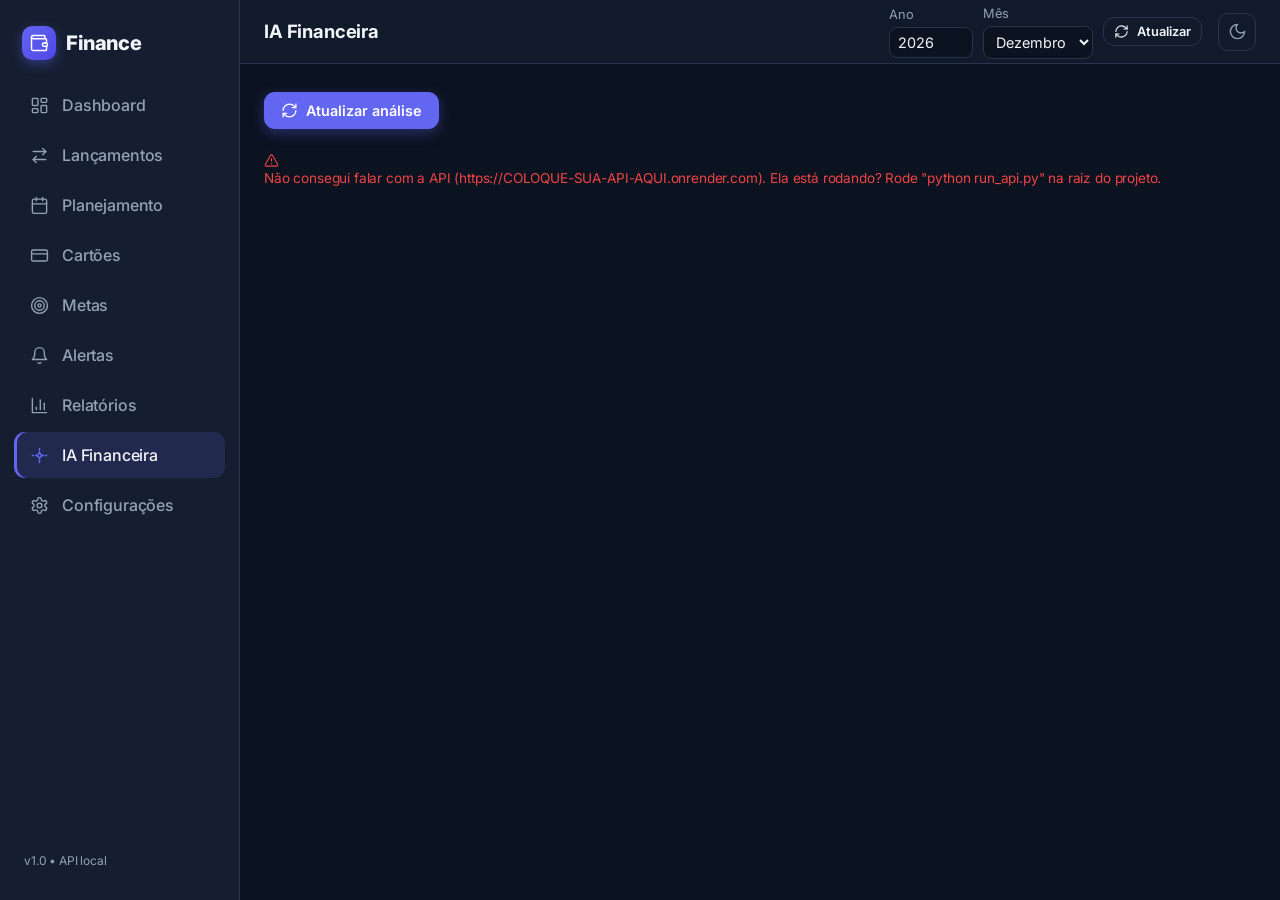
<file: frontend/pages/ia.html>
<!DOCTYPE html>
<html lang="pt-BR">
<head>
  <meta charset="UTF-8" />
  <meta name="viewport" content="width=device-width, initial-scale=1.0" />
  <title>IA Financeira — Finance App</title>
  <link rel="stylesheet" href="../css/style.css?v=4" />
  <link rel="stylesheet" href="../css/light-theme.css?v=4" />
  <link rel="stylesheet" href="../css/cards.css?v=4" />
  <link rel="stylesheet" href="../css/dashboard.css?v=4" />
  <link rel="stylesheet" href="../css/responsive.css?v=4" />
  <script src="../js/theme.js?v=4"></script>
</head>
<body data-page="ia">
  <aside id="sidebar"></aside>
  <div class="backdrop" id="backdrop"></div>

  <div class="main-area">
    <header id="topbar"></header>
    <div id="status" class="status" hidden></div>

    <main class="container">
      <div class="quick-actions">
        <button id="btn-refresh" class="btn btn-primary"><i data-icon="refresh"></i> Atualizar análise</button>
      </div>

      <div id="gestor-output">
        <div class="loading-box"><span class="spinner"></span> Calculando sua saúde financeira…</div>
      </div>
    </main>
  </div>

  <div id="toast"></div>

  <script src="../js/icons.js?v=4"></script>
  <script src="../js/utils.js?v=4"></script>
  <script src="../js/api.js?v=4"></script>
  <script src="../js/ui.js?v=4"></script>
  <script src="../js/app.js?v=4"></script>
</body>
</html>
</file>
<file: frontend/css/style.css>
/* =========================================================
   Finance App — ESTILOS GLOBAIS (style.css)
   ---------------------------------------------------------
   Aqui ficam: variáveis de cor (design tokens), reset básico,
   tipografia, layout-shell (sidebar + área principal), barra
   superior, botões, formulários, tabelas e o "toast" de avisos.

   Componentes mais específicos moram em outros arquivos:
   - cards.css      -> cards de KPI e card de saldo com faixa lateral
   - dashboard.css  -> grids e gráficos do dashboard/relatórios
   - responsive.css -> ajustes para tablet e celular
   ========================================================= */

/* Fonte da interface: Inter (Google Fonts). Um único ponto de carga vale
   para todas as páginas. Se não houver internet, cai no fallback de sistema
   definido em --font, sem quebrar o layout. */
@import url("https://fonts.googleapis.com/css2?family=Inter:wght@400;500;600;700;800&display=swap");

/* ---------- Design tokens (variáveis CSS) ----------
   Centralizar cores aqui deixa o tema fácil de ajustar:
   muda em um lugar só e o app inteiro acompanha. */
:root {
  /* Cor de destaque (marca + ações principais) — índigo/violeta. */
  --accent:        #6366F1; /* índigo — marca, botão principal, foco */
  --accent-strong: #4F46E5; /* hover do índigo                       */
  --on-accent:     #FFFFFF; /* texto sobre o índigo                  */

  /* Cores semânticas (dinheiro): verde = receita, vermelho = despesa. */
  --primary: #10B981;   /* verde  — receitas / positivo  */
  --danger:  #EF4444;   /* vermelho — despesas / alerta  */
  --info:    #3B82F6;   /* azul   — neutro / gráficos    */
  --warning: #F59E0B;   /* âmbar  — avisos                */

  --bg:        #0B1220; /* fundo da página (navy profundo) */
  --card:      #151E30; /* fundo dos cards                 */
  --card-2:    #1E293B; /* card levemente destacado        */
  --border:    #283449; /* bordas sutis                    */
  --text:      #F1F5F9; /* texto principal                 */
  --muted:     #93A1B5; /* texto secundário                */

  --radius: 16px;
  --radius-sm: 11px;
  --shadow: 0 12px 32px rgba(2, 6, 23, 0.45);
  --shadow-sm: 0 1px 3px rgba(2, 6, 23, 0.35);

  --sidebar-w: 240px;
  --topbar-h: 64px;

  --font: "Inter", "Segoe UI", system-ui, -apple-system, Roboto, Arial, sans-serif;
}

/* ---------- Reset básico ---------- */
* { box-sizing: border-box; margin: 0; padding: 0; }

html, body { height: 100%; }

body {
  font-family: var(--font);
  background: var(--bg);
  color: var(--text);
  line-height: 1.5;
  -webkit-font-smoothing: antialiased;
  -moz-osx-font-smoothing: grayscale;
  letter-spacing: -0.01em;
}

a { color: inherit; text-decoration: none; }
ul { list-style: none; }
h1, h2, h3 { line-height: 1.25; letter-spacing: -0.02em; }
h2 { font-size: 1.15rem; margin-bottom: .25rem; font-weight: 700; }
h3 { font-size: .95rem; color: var(--muted); font-weight: 600; }

/* =========================================================
   ÍCONES (SVG) — base de alinhamento e tamanho
   Os ícones herdam a cor do contexto (stroke=currentColor).
   ========================================================= */
.ic { display: inline-flex; align-items: center; justify-content: center; line-height: 0; flex-shrink: 0; }
.ic-svg { display: block; }
/* Botões e links alinham texto + ícone na mesma linha de base óptica. */
.btn .ic-svg, .btn .ic { vertical-align: middle; }

/* =========================================================
   LAYOUT SHELL — sidebar fixa + área principal
   ========================================================= */
.app-shell { min-height: 100%; }

/* ---- Sidebar (navegação) ---- */
.sidebar {
  position: fixed;
  inset: 0 auto 0 0;
  width: var(--sidebar-w);
  background: var(--card);
  border-right: 1px solid var(--border);
  display: flex;
  flex-direction: column;
  padding: 20px 14px;
  z-index: 30;
  transition: transform .25s ease;
}

.sidebar .brand {
  font-size: 1.25rem;
  font-weight: 800;
  letter-spacing: -0.02em;
  padding: 6px 8px 20px;
  display: flex;
  align-items: center;
  gap: 10px;
  flex-shrink: 0;   /* a marca nunca encolhe */
}
/* Logomark da marca: quadrado arredondado índigo com o ícone branco. */
.sidebar .brand .brand-logo {
  display: inline-flex;
  align-items: center;
  justify-content: center;
  width: 34px;
  height: 34px;
  border-radius: 10px;
  background: linear-gradient(135deg, var(--accent), var(--accent-strong));
  color: var(--on-accent);
  box-shadow: 0 4px 12px color-mix(in srgb, var(--accent) 40%, transparent);
}
.sidebar .brand .brand-logo .ic-svg { width: 20px; height: 20px; }

/* A navegação rola sozinha quando há muitos itens (a marca e o rodapé
   ficam fixos). min-height:0 é o que permite o overflow funcionar dentro
   de um flex container. */
.sidebar nav {
  display: flex;
  flex-direction: column;
  gap: 4px;
  flex: 1 1 auto;
  min-height: 0;
  overflow-y: auto;
  margin: 0 -6px;     /* aproveita a largura para a barra de rolagem */
  padding: 2px 6px;
}
/* Barra de rolagem fina e discreta (Firefox + WebKit). */
.sidebar nav { scrollbar-width: thin; scrollbar-color: var(--border) transparent; }
.sidebar nav::-webkit-scrollbar { width: 6px; }
.sidebar nav::-webkit-scrollbar-thumb { background: var(--border); border-radius: 999px; }
.sidebar nav::-webkit-scrollbar-track { background: transparent; }

.nav-link {
  display: flex;
  align-items: center;
  gap: 12px;
  padding: 11px 14px;
  border-radius: var(--radius-sm);
  color: var(--muted);
  font-weight: 500;
  transition: background .15s ease, color .15s ease;
}
.nav-link:hover { background: var(--card-2); color: var(--text); }
.nav-link.active {
  background: color-mix(in srgb, var(--accent) 16%, transparent);
  color: var(--text);
  /* Barrinha índigo no item ativo (inset: nunca transborda a nav rolável). */
  box-shadow: inset 3px 0 0 var(--accent);
}
.nav-link .ico { display: inline-flex; align-items: center; justify-content: center; width: 22px; color: var(--muted); }
.nav-link.active .ico { color: var(--accent); }
.nav-link:hover .ico { color: var(--text); }
.nav-link .ico .ic-svg { width: 19px; height: 19px; }

/* Contador de alertas não lidos na sidebar */
.nav-badge {
  margin-left: auto;
  background: var(--danger);
  color: #fff;
  font-size: .7rem;
  font-weight: 700;
  min-width: 20px;
  height: 20px;
  padding: 0 6px;
  border-radius: 999px;
  display: inline-flex;
  align-items: center;
  justify-content: center;
}

/* Item de alerta (lista) */
.alert-item { display: flex; align-items: center; gap: 12px; }
.alert-item .alert-ico { display: inline-flex; align-items: center; flex-shrink: 0; }
.alert-item .alert-ico .ic-svg { width: 20px; height: 20px; }
.alert-item .alert-body { flex: 1; }
.alert-item h3 { color: var(--text); font-size: .98rem; margin-bottom: 2px; }
.alert-item p { font-size: .88rem; color: var(--muted); }

.sidebar .foot {
  margin-top: auto;
  font-size: .75rem;
  color: var(--muted);
  padding: 10px;
  flex-shrink: 0;   /* o rodapé fica fixo embaixo */
}

/* ---- Área principal ---- */
.main-area {
  margin-left: var(--sidebar-w);
  min-height: 100vh;
  display: flex;
  flex-direction: column;
}

/* ---- Barra superior ---- */
.topbar {
  height: var(--topbar-h);
  display: flex;
  align-items: center;
  gap: 16px;
  padding: 0 24px;
  background: color-mix(in srgb, var(--card) 70%, transparent);
  backdrop-filter: blur(8px);
  border-bottom: 1px solid var(--border);
  position: sticky;
  top: 0;
  z-index: 20;
}
.topbar .page-title { font-size: 1.15rem; font-weight: 700; }
.topbar .spacer { flex: 1; }

/* Botão hamburguer (só aparece no mobile via responsive.css) */
.hamburger {
  display: none;
  background: none;
  border: 1px solid var(--border);
  color: var(--text);
  border-radius: 10px;
  padding: 7px 9px;
  cursor: pointer;
  align-items: center;
  justify-content: center;
}
.hamburger .ic-svg { width: 20px; height: 20px; }

/* Backdrop escuro quando a sidebar abre no mobile */
.backdrop {
  display: none;
  position: fixed;
  inset: 0;
  background: rgba(0, 0, 0, .5);
  z-index: 25;
}

/* ---- Conteúdo ---- */
.container {
  padding: 28px 24px;
  max-width: 1200px;
  width: 100%;
  margin: 0 auto;
  display: flex;
  flex-direction: column;
  gap: 24px;
}
/* Respiro consistente entre grades irmãs (cards/kpis) e a seção seguinte. */
.container > .grid-2,
.container > .kpis,
.container > .quick-actions { margin: 0; }

/* Período (ano/mês) que aparece na topbar de algumas páginas */
.period { display: flex; align-items: center; gap: 10px; flex-wrap: wrap; }
.period label { font-size: .8rem; color: var(--muted); display: flex; flex-direction: column; gap: 2px; }
.period input, .period select {
  background: var(--bg);
  color: var(--text);
  border: 1px solid var(--border);
  border-radius: 8px;
  padding: 6px 8px;
  font-size: .9rem;
}
.period input[type="number"] { width: 84px; }

/* =========================================================
   BOTÕES
   ========================================================= */
.btn {
  display: inline-flex;
  align-items: center;
  justify-content: center;
  gap: 8px;
  border: 1px solid transparent;
  border-radius: var(--radius-sm);
  padding: 9px 16px;
  font-size: .9rem;
  font-weight: 600;
  font-family: inherit;
  cursor: pointer;
  transition: transform .08s ease, filter .15s ease, background .15s ease;
  white-space: nowrap;
}
.btn:active { transform: translateY(1px); }
.btn .ic-svg { width: 17px; height: 17px; }
.btn-sm .ic-svg { width: 15px; height: 15px; }
.btn-primary {
  background: var(--accent);
  color: var(--on-accent);
  box-shadow: 0 4px 14px color-mix(in srgb, var(--accent) 35%, transparent);
}
.btn-primary:hover { background: var(--accent-strong); filter: none; }
.btn-danger { background: var(--danger); color: #fff; }
.btn-danger:hover { filter: brightness(1.08); }
.btn-info { background: var(--info); color: #fff; }
.btn-info:hover { filter: brightness(1.08); }
.btn-ghost {
  background: transparent;
  border-color: var(--border);
  color: var(--text);
}
.btn-ghost:hover { background: var(--card-2); }
.btn-sm { padding: 6px 10px; font-size: .8rem; }
.btn:disabled { opacity: .5; cursor: not-allowed; }

/* Botão-ícone (excluir/editar nas tabelas) */
.icon-btn {
  display: inline-flex;
  align-items: center;
  justify-content: center;
  background: none;
  border: none;
  color: var(--muted);
  cursor: pointer;
  padding: 6px;
  border-radius: 8px;
  transition: background .15s, color .15s;
}
.icon-btn .ic-svg { width: 17px; height: 17px; }
.icon-btn:hover { background: var(--card-2); color: var(--text); }
.icon-btn.danger:hover { color: var(--danger); background: color-mix(in srgb, var(--danger) 12%, transparent); }

/* =========================================================
   FORMULÁRIOS
   ========================================================= */
.form { display: flex; flex-direction: column; gap: 14px; }
.field { display: flex; flex-direction: column; gap: 6px; font-size: .85rem; color: var(--muted); }
.field .label { font-size: .85rem; }
.row { display: grid; grid-template-columns: 1fr 1fr; gap: 14px; }

/* Caixa compacta do "aplicar a todas as parcelas" (edição de parcela).
   Puxa para perto do botão Salvar (margin-top negativo cancela parte do gap
   do .form) e usa um leve destaque para não parecer um item solto. */
.apply-group-box {
  display: flex; align-items: center; gap: 8px;
  margin-top: -6px;
  padding: 9px 12px;
  border: 1px solid color-mix(in srgb, var(--primary) 30%, var(--border));
  background: color-mix(in srgb, var(--primary) 8%, transparent);
  border-radius: 8px;
  font-size: .88rem; color: var(--text); cursor: pointer;
}
.apply-group-box input { width: 16px; height: 16px; cursor: pointer; accent-color: var(--primary); }

input, select, textarea {
  font-family: inherit;
  font-size: .95rem;
  color: var(--text);
  background: var(--bg);
  border: 1px solid var(--border);
  border-radius: var(--radius-sm);
  padding: 10px 12px;
  width: 100%;
  transition: border-color .15s, box-shadow .15s;
}
input:focus, select:focus, textarea:focus {
  outline: none;
  border-color: var(--accent);
  box-shadow: 0 0 0 3px color-mix(in srgb, var(--accent) 25%, transparent);
}
input::placeholder { color: var(--muted); }

/* Radios (tipo: despesa/receita) */
.radios { display: flex; gap: 10px; }
.radios label {
  flex: 1;
  display: flex;
  align-items: center;
  justify-content: center;
  gap: 8px;
  background: var(--bg);
  border: 1px solid var(--border);
  border-radius: var(--radius-sm);
  padding: 10px;
  cursor: pointer;
  color: var(--text);
  font-size: .9rem;
}
.radios input { width: auto; }
.radios label:has(input:checked) {
  border-color: var(--accent);
  background: color-mix(in srgb, var(--accent) 12%, transparent);
}

/* Mensagem inline do formulário */
.form-msg { font-size: .85rem; min-height: 1.2em; }
.form-msg .ic-svg { vertical-align: -2px; }
.form-msg.ok  { color: var(--primary); }
.form-msg.err { color: var(--danger); }

/* =========================================================
   TABELAS
   ========================================================= */
.table-wrap { width: 100%; overflow-x: auto; }
table {
  width: 100%;
  border-collapse: collapse;
  font-size: .9rem;
}
thead th {
  text-align: left;
  color: var(--muted);
  font-weight: 600;
  font-size: .78rem;
  text-transform: uppercase;
  letter-spacing: .03em;
  padding: 10px 12px;
  border-bottom: 1px solid var(--border);
  white-space: nowrap;
}
thead th.sortable { cursor: pointer; user-select: none; }
thead th.sortable:hover { color: var(--text); }
thead th .ic-svg { vertical-align: -2px; color: var(--accent); }
tbody td { padding: 11px 12px; border-bottom: 1px solid var(--border); }
tbody tr:hover { background: var(--card-2); }
.num { text-align: right; font-variant-numeric: tabular-nums; }

/* "Pílulas" de tipo (receita/despesa) */
.tag {
  display: inline-block;
  font-size: .72rem;
  font-weight: 700;
  padding: 3px 9px;
  border-radius: 999px;
  text-transform: capitalize;
}
.tag.receita { background: color-mix(in srgb, var(--primary) 22%, transparent); color: var(--primary); }
.tag.despesa { background: color-mix(in srgb, var(--danger) 22%, transparent);  color: var(--danger); }

.amount.receita { color: var(--primary); font-weight: 600; }
.amount.despesa { color: var(--danger); font-weight: 600; }

.empty { color: var(--muted); padding: 24px; text-align: center; }
.muted { color: var(--muted); }

/* =========================================================
   FAIXA DE STATUS + TOAST
   ========================================================= */
.status {
  margin: 12px 24px 0;
  padding: 12px 16px;
  border-radius: var(--radius-sm);
  font-size: .9rem;
}
.status.err  { background: color-mix(in srgb, var(--danger) 18%, transparent);  border: 1px solid var(--danger); }
.status.ok   { background: color-mix(in srgb, var(--primary) 18%, transparent); border: 1px solid var(--primary); }
.status.info { background: color-mix(in srgb, var(--info) 18%, transparent);    border: 1px solid var(--info); }

/* Toast: avisos flutuantes no canto inferior direito */
#toast {
  position: fixed;
  right: 20px;
  bottom: 20px;
  display: flex;
  flex-direction: column;
  gap: 10px;
  z-index: 50;
}
.toast {
  min-width: 240px;
  max-width: 360px;
  padding: 12px 16px;
  border-radius: var(--radius-sm);
  background: var(--card);
  border: 1px solid var(--border);
  box-shadow: var(--shadow);
  font-size: .9rem;
  animation: toast-in .2s ease;
}
.toast.ok   { border-left: 4px solid var(--primary); }
.toast.err  { border-left: 4px solid var(--danger); }
.toast.info { border-left: 4px solid var(--info); }
@keyframes toast-in { from { opacity: 0; transform: translateY(8px); } to { opacity: 1; } }

/* =========================================================
   SPINNER (estado de carregamento)
   ========================================================= */
.spinner {
  width: 22px; height: 22px;
  border: 3px solid var(--border);
  border-top-color: var(--accent);
  border-radius: 50%;
  animation: spin .8s linear infinite;
  display: inline-block;
}
.loading-box { display: flex; align-items: center; justify-content: center; gap: 10px; padding: 30px; color: var(--muted); }
@keyframes spin { to { transform: rotate(360deg); } }

/* =========================================================
   ABAS (tabs) — para páginas que agrupam vários assuntos
   ========================================================= */
.tabs {
  display: flex;
  gap: 6px;
  border-bottom: 1px solid var(--border);
  margin-bottom: 24px;
  flex-wrap: wrap;
}
.tab-btn {
  background: none;
  border: none;
  border-bottom: 2px solid transparent;
  color: var(--muted);
  font-weight: 600;
  font-size: .95rem;
  padding: 10px 16px;
  cursor: pointer;
  border-radius: 8px 8px 0 0;
  transition: color .15s, background .15s, border-color .15s;
}
.tab-btn:hover { color: var(--text); background: var(--card-2); }
.tab-btn .ic-svg { width: 16px; height: 16px; vertical-align: middle; margin-right: 2px; }
.tab-btn.active {
  color: var(--text);
  border-bottom-color: var(--accent);
}
.tab-btn.active .ic-svg { color: var(--accent); }
.tab-panel { display: none; }
.tab-panel.active { display: block; animation: tab-fade .25s ease; }
@keyframes tab-fade { from { opacity: 0; transform: translateY(4px); } to { opacity: 1; transform: none; } }
/* Cada painel mantém o mesmo respiro entre cards do .container. */
.tab-panel.active { display: flex; flex-direction: column; gap: 24px; }

/* Utilitário */
[hidden] { display: none !important; }
.flex { display: flex; }
.gap { gap: 12px; }
.between { justify-content: space-between; align-items: center; }
.wrap { flex-wrap: wrap; }

/* ---- Prévia de parcelas (formulário de gasto no cartão) ---- */
.installment-preview {
  border: 1px solid var(--border);
  border-radius: var(--radius-sm);
  background: var(--card-2);
  padding: 8px 12px;
  margin-bottom: 10px;
}
.installment-preview .installment-head {
  font-size: .78rem;
  padding-bottom: 6px;
  border-bottom: 1px dashed var(--border);
  margin-bottom: 4px;
}
.installment-row {
  display: grid;
  grid-template-columns: 1fr auto auto;
  gap: 12px;
  align-items: center;
  padding: 4px 0;
  font-size: .9rem;
}
.installment-row .num { font-variant-numeric: tabular-nums; font-weight: 600; }
</file>
<file: frontend/css/light-theme.css>
/* =========================================================
   Finance App — TEMA CLARO (light-theme.css)
   ---------------------------------------------------------
   Só ENTRA em ação quando o <html> tem data-theme="light".
   Reaproveitamos exatamente as mesmas variáveis do style.css
   (--bg, --card, --text, ...): mudando os valores aqui, todos
   os componentes acompanham automaticamente, sem tocar em
   nenhuma regra de layout.

   IMPORTANTE: carregue este arquivo DEPOIS do style.css. O seletor
   html[data-theme="light"] tem especificidade maior que :root, então
   vence os valores escuros padrão.

   As cores de marca (--primary verde, --danger vermelho, --info azul,
   --warning âmbar) continuam iguais nos dois temas — muda só a
   "base" (fundos, textos, bordas, sombras).
   ========================================================= */

html[data-theme="light"] {
  --bg:     #F1F5F9; /* fundo da página (cinza-azulado bem claro) */
  --card:   #FFFFFF; /* cards brancos                             */
  --card-2: #EEF2F7; /* card levemente destacado                  */
  --border: #DDE3EC; /* bordas suaves                             */
  --text:   #0F172A; /* texto principal (quase preto)             */
  --muted:  #64748B; /* texto secundário                          */

  /* Sombras mais leves no claro (no escuro elas eram bem marcadas). */
  --shadow:    0 8px 24px rgba(15, 23, 42, 0.10);
  --shadow-sm: 0 2px 8px rgba(15, 23, 42, 0.08);
}

/* O botão principal é índigo nos dois temas; o texto branco já contrasta
   bem, então não há override de cor no claro. */

/* A topbar usa color-mix do --card; no claro isso já resolve bem,
   mas reforçamos a borda inferior para não "sumir". */
html[data-theme="light"] .topbar { border-bottom-color: var(--border); }

/* =========================================================
   BOTÃO DE ALTERNÂNCIA DE TEMA (sol/lua)
   Vale para os dois temas — fica aqui por ser do mesmo assunto.
   ========================================================= */
.theme-toggle {
  background: transparent;
  border: 1px solid var(--border);
  color: var(--muted);
  line-height: 0;
  width: 38px;
  height: 38px;
  border-radius: 10px;
  cursor: pointer;
  display: inline-flex;
  align-items: center;
  justify-content: center;
  transition: background .15s ease, transform .08s ease, border-color .15s ease, color .15s ease;
}
.theme-toggle .ic-svg { width: 19px; height: 19px; }
.theme-toggle:hover { color: var(--text); }
.theme-toggle:hover { background: var(--card-2); }
.theme-toggle:active { transform: translateY(1px); }
</file>
<file: frontend/css/cards.css>
/* =========================================================
   Finance App — CARDS (cards.css)
   ---------------------------------------------------------
   Card genérico + cards de KPI (Receitas, Despesas, Saldo...).
   Destaque: o card de Saldo tem uma FAIXA LATERAL cuja cor muda
   conforme o saldo (azul positivo / vermelho negativo / cinza zero).
   A cor é aplicada via classe (.is-pos / .is-neg / .is-zero) que o
   JS define com base no valor — ver utils.corSaldo().
   ========================================================= */

/* ---- Card genérico ---- */
.card {
  background: var(--card);
  border: 1px solid var(--border);
  border-radius: var(--radius);
  padding: 20px;
  box-shadow: var(--shadow-sm);
}
.card > h2 { margin-bottom: 14px; }
.card-head { display: flex; align-items: center; justify-content: space-between; margin-bottom: 14px; gap: 12px; flex-wrap: wrap; }
.card-head h2 { margin: 0; }

/* ---- Grade de KPIs ---- */
.kpis {
  display: grid;
  grid-template-columns: repeat(4, 1fr);
  gap: 16px;
}

.kpi {
  position: relative;
  overflow: hidden;
  display: flex;
  flex-direction: column;
  gap: 6px;
  padding: 18px 20px;
}
.kpi .kpi-top { display: flex; align-items: center; justify-content: space-between; }
.kpi-label { color: var(--muted); font-size: .82rem; font-weight: 600; text-transform: uppercase; letter-spacing: .03em; }
/* Ícone do KPI em "chip" arredondado com leve tinta da cor do indicador. */
.kpi-icon {
  display: inline-flex;
  align-items: center;
  justify-content: center;
  width: 34px;
  height: 34px;
  border-radius: 10px;
  background: color-mix(in srgb, var(--muted) 16%, transparent);
  color: var(--muted);
}
.kpi-icon .ic-svg { width: 18px; height: 18px; }
.kpi-icon.income  { background: color-mix(in srgb, var(--primary) 16%, transparent); color: var(--primary); }
.kpi-icon.expense { background: color-mix(in srgb, var(--danger) 16%, transparent);  color: var(--danger); }
.kpi-icon.accent  { background: color-mix(in srgb, var(--accent) 16%, transparent);  color: var(--accent); }
.kpi-value { font-size: 1.55rem; font-weight: 800; font-variant-numeric: tabular-nums; }
.kpi-value.income  { color: var(--primary); }
.kpi-value.expense { color: var(--danger); }
.kpi-sub { font-size: .75rem; color: var(--muted); }

/* ---- FAIXA LATERAL (card de saldo) ----
   A faixa é um ::before colado na esquerda do card.
   A cor sai de uma variável que o JS ajusta por classe. */
.kpi-stripe::before {
  content: "";
  position: absolute;
  left: 0; top: 0; bottom: 0;
  width: 6px;
  background: var(--stripe, var(--muted));
}
.kpi-stripe.is-pos  { --stripe: var(--accent); }   /* saldo positivo: índigo  */
.kpi-stripe.is-neg  { --stripe: var(--danger); }   /* saldo negativo: vermelho */
.kpi-stripe.is-zero { --stripe: var(--muted); }    /* saldo zero: cinza        */

.kpi-stripe.is-pos  .kpi-value { color: var(--accent); }
.kpi-stripe.is-neg  .kpi-value { color: var(--danger); }

/* ---- Card de conselho rápido (dashboard) ---- */
.advice-card { border-left: 4px solid var(--warning); }
.advice-card p { color: var(--text); font-size: .95rem; }

/* ---- Cards de insight (página Conselhos IA) ---- */
.insight-card { display: flex; flex-direction: column; gap: 6px; }
.insight-head { display: flex; align-items: center; justify-content: space-between; gap: 10px; }
.insight-head h3 { margin: 0; color: var(--text); font-size: 1rem; display: flex; align-items: center; gap: 7px; }
.insight-head h3 .ic-svg { width: 17px; height: 17px; flex-shrink: 0; }
.insight-card p { color: var(--text); font-size: .92rem; }
.badge {
  font-size: .68rem;
  font-weight: 700;
  padding: 3px 8px;
  border-radius: 999px;
  background: var(--bg);
  border: 1px solid var(--border);
  color: var(--muted);
  white-space: nowrap;
}
/* Selo da IA com destaque (gradiente sutil na cor de marca). */
.badge-llm {
  background: color-mix(in srgb, var(--info) 18%, transparent);
  border-color: var(--info);
  color: var(--info);
}

/* Linha "select de categoria + selo da IA" no formulário de lançamentos. */
.cat-label-row { display: flex; align-items: center; gap: 8px; }
.cat-label-row select { flex: 1; }

/* ---- Cards de saldos/contas (dashboard) ---- */
.accounts-grid {
  display: grid;
  grid-template-columns: repeat(auto-fill, minmax(200px, 1fr));
  gap: 16px;
}
.account-card {
  position: relative;
  overflow: hidden;
  display: flex;
  flex-direction: column;
  gap: 8px;
  padding: 16px 18px;
}
/* Faixa superior colorida com a cor da conta (--acc-color via JS). */
.account-card::before {
  content: "";
  position: absolute;
  left: 0; right: 0; top: 0;
  height: 4px;
  background: var(--acc-color, var(--info));
}
.account-top { display: flex; align-items: center; gap: 8px; }
.account-icon { display: inline-flex; align-items: center; color: var(--muted); }
.account-icon .ic-svg { width: 18px; height: 18px; }
.account-name { font-weight: 700; font-size: .95rem; }
.account-balance { font-size: 1.4rem; font-weight: 800; font-variant-numeric: tabular-nums; color: var(--text); }
.account-balance.neg { color: var(--danger); }
.account-flow { display: flex; gap: 12px; font-size: .75rem; font-variant-numeric: tabular-nums; }
.account-flow .up, .account-flow .down { display: inline-flex; align-items: center; gap: 3px; }
.account-flow .up { color: var(--primary); }
.account-flow .down { color: var(--danger); }
.account-flow .ic-svg { width: 13px; height: 13px; }
/* Ícones inline nos títulos de cards (cartão/meta) e linhas de gerenciador. */
.cc-name .ic-svg,
.c-name .ic-svg,
.g-name .ic-svg { width: 16px; height: 16px; vertical-align: -2px; margin-right: 5px; color: var(--muted); }
.badge .ic-svg { width: 12px; height: 12px; vertical-align: -1px; margin-right: 3px; }

/* ---- Cards de cartões de crédito ---- */
.cards-grid {
  display: grid;
  grid-template-columns: repeat(auto-fill, minmax(240px, 1fr));
  gap: 16px;
}
.credit-card {
  position: relative;
  overflow: hidden;
  display: flex;
  flex-direction: column;
  gap: 8px;
  padding: 16px 18px;
}
.credit-card::before {
  content: "";
  position: absolute;
  left: 0; right: 0; top: 0;
  height: 4px;
  background: var(--acc-color, #8B5CF6);
}
.cc-top { display: flex; align-items: center; justify-content: space-between; gap: 8px; }
.cc-name { font-weight: 700; font-size: .98rem; }
.cc-invoice { display: flex; align-items: baseline; justify-content: space-between; gap: 8px; }
.cc-label { color: var(--muted); font-size: .78rem; }
.cc-value { font-size: 1.3rem; font-weight: 800; font-variant-numeric: tabular-nums; }
/* Barra de uso do limite */
.cc-bar { height: 8px; background: var(--bg); border-radius: 999px; overflow: hidden; border: 1px solid var(--border); }
.cc-bar-fill { display: block; height: 100%; border-radius: 999px; transition: width .3s ease; }
.cc-bar-fill.ok { background: var(--primary); }
.cc-bar-fill.warning { background: var(--warning); }
.cc-bar-fill.danger { background: var(--danger); }
.cc-foot { display: flex; align-items: center; justify-content: space-between; gap: 8px; font-size: .78rem; }
.cc-due-soon { color: var(--warning); font-weight: 700; }
.badge-danger { background: color-mix(in srgb, var(--danger) 18%, transparent); border-color: var(--danger); color: var(--danger); }
.badge-ok { background: color-mix(in srgb, var(--primary) 18%, transparent); border-color: var(--primary); color: var(--primary); }

/* ---- Cards de metas (barra de progresso) ---- */
.goals-grid {
  display: grid;
  grid-template-columns: repeat(auto-fill, minmax(240px, 1fr));
  gap: 16px;
}
.goal-card { position: relative; overflow: hidden; display: flex; flex-direction: column; gap: 8px; padding: 16px 18px; }
.goal-card::before { content: ""; position: absolute; left: 0; right: 0; top: 0; height: 4px; background: var(--acc-color, var(--primary)); }
.goal-sub { font-size: .78rem; }
.cc-bar-fill.info { background: var(--info); }

/* ---- Gerenciador de metas (página Metas) ---- */
.goal-manage-list { display: flex; flex-direction: column; gap: 8px; }
.goal-row {
  display: flex; align-items: center; gap: 12px;
  padding: 10px 12px; background: var(--bg);
  border: 1px solid var(--border);
  border-left: 4px solid var(--acc-color, var(--primary));
  border-radius: var(--radius-sm);
}
.goal-row .g-name { font-weight: 600; }
.goal-row .g-meta { color: var(--muted); font-size: .78rem; }
.goal-row .g-actions { margin-left: auto; display: flex; gap: 4px; }

/* ---- Gerenciador de cartões (página Cartões) ---- */
.card-manage-list { display: flex; flex-direction: column; gap: 8px; }
.card-row {
  display: flex; align-items: center; gap: 12px;
  padding: 10px 12px;
  background: var(--bg);
  border: 1px solid var(--border);
  border-left: 4px solid var(--acc-color, #8B5CF6);
  border-radius: var(--radius-sm);
}
.card-row .c-name { font-weight: 600; }
.card-row .c-meta { color: var(--muted); font-size: .78rem; }
.card-row .c-actions { margin-left: auto; display: flex; gap: 4px; }

/* ---- Gerenciador de contas (configurações) ---- */
.account-manage-list { display: flex; flex-direction: column; gap: 8px; }
.account-row {
  display: flex;
  align-items: center;
  gap: 12px;
  padding: 10px 12px;
  background: var(--bg);
  border: 1px solid var(--border);
  border-left: 4px solid var(--acc-color, var(--info));
  border-radius: var(--radius-sm);
}
.account-row .a-icon { display: inline-flex; align-items: center; color: var(--muted); }
.account-row .a-icon .ic-svg { width: 18px; height: 18px; }
.account-row .a-name { font-weight: 600; }
.account-row .a-kind { color: var(--muted); font-size: .78rem; }
.account-row .a-balance { margin-left: auto; font-variant-numeric: tabular-nums; font-weight: 700; }
.account-row .a-balance.neg { color: var(--danger); }
.account-row .a-actions { display: flex; gap: 4px; }

/* ---- Listas simples (configurações) ---- */
.chip-list { display: flex; flex-wrap: wrap; gap: 8px; }
.chip {
  background: var(--bg);
  border: 1px solid var(--border);
  border-radius: 999px;
  padding: 6px 14px;
  font-size: .85rem;
}

/* =========================================================
   FATURAS (detalhe da atual + próximas) — página de cartões
   ========================================================= */
.statement {
  border: 1px solid var(--border);
  border-radius: 10px;
  margin-bottom: 10px;
  background: var(--card-2, rgba(255,255,255,.02));
  overflow: hidden;
}
.statement > summary {
  display: flex; align-items: center; justify-content: space-between;
  gap: 12px; padding: 12px 14px; cursor: pointer; list-style: none;
}
.statement > summary::-webkit-details-marker { display: none; }
.statement > summary:hover { background: rgba(255,255,255,.03); }
.statement .stmt-title { display: flex; align-items: center; gap: 8px; }
.statement .stmt-total { font-weight: 700; white-space: nowrap; }
.statement .stmt-total.expense { color: var(--expense, #EF4444); }
.statement .stmt-bar {
  height: 4px; background: var(--border); margin: 0 14px 10px;
  border-radius: 999px; overflow: hidden;
}
.statement .stmt-bar > span {
  display: block; height: 100%; background: var(--primary);
}
.statement .stmt-table { width: 100%; font-size: .86rem; }
.statement .stmt-table th { color: var(--muted); font-weight: 600; text-align: left; padding: 6px 10px; }
.statement .stmt-table td { padding: 6px 10px; border-top: 1px solid var(--border); }
.statement .stmt-table .num { text-align: right; }
</file>
<file: frontend/css/dashboard.css>
/* =========================================================
   Finance App — DASHBOARD & RELATÓRIOS (dashboard.css)
   ---------------------------------------------------------
   Grids de duas colunas, áreas de gráfico (Chart.js desenha
   dentro de um <canvas> com altura fixa) e a caixa de conselho.
   ========================================================= */

/* Grid de duas colunas (form + gráficos, ou gráfico + tabela) */
.grid-2 {
  display: grid;
  grid-template-columns: 1fr 1fr;
  gap: 20px;
  align-items: start;
}
.grid-3 {
  display: grid;
  grid-template-columns: repeat(3, 1fr);
  gap: 16px;
}

/* Área onde o Chart.js desenha. Altura fixa evita que o canvas
   "cresça infinito" (comportamento padrão sem responsive container). */
.chart-box {
  position: relative;
  height: 280px;
}
.chart-box.tall { height: 340px; }
.chart-box canvas { max-height: 100%; }

/* Quando não há dados, mostramos um aviso no lugar do gráfico */
.chart-empty {
  height: 100%;
  display: flex;
  align-items: center;
  justify-content: center;
  color: var(--muted);
  font-size: .9rem;
}

/* Barra de ações rápidas no topo do dashboard */
.quick-actions { display: flex; gap: 12px; flex-wrap: wrap; }

/* Comparação mês a mês (relatórios) */
.compare-grid { display: grid; grid-template-columns: repeat(3, 1fr); gap: 16px; }
.compare-item { text-align: center; padding: 14px; background: var(--bg); border-radius: var(--radius-sm); }
.compare-item .label { font-size: .78rem; color: var(--muted); text-transform: uppercase; }
.compare-item .value { font-size: 1.3rem; font-weight: 700; font-variant-numeric: tabular-nums; }
.delta { font-size: .82rem; font-weight: 600; }
.delta .ic-svg { vertical-align: -1px; }
.delta.up   { color: var(--danger); }   /* gastou mais = ruim  */
.delta.down { color: var(--primary); }   /* gastou menos = bom  */

/* Paginação da tabela de lançamentos */
.pagination { display: flex; align-items: center; justify-content: center; gap: 12px; padding-top: 8px; }
.pagination .page-info { color: var(--muted); font-size: .85rem; }

/* Barra de filtros */
.filters {
  display: flex;
  flex-wrap: wrap;
  gap: 12px;
  align-items: flex-end;
  margin-bottom: 16px;
}
.filters label { font-size: .78rem; color: var(--muted); display: flex; flex-direction: column; gap: 4px; }
.filters input, .filters select { min-width: 150px; }
.filters .grow { flex: 1; min-width: 200px; }

/* Select pequeno inline no cabeçalho de um card (ex: período do comparativo) */
.inline-select { display: flex; align-items: center; gap: 8px; font-size: .82rem; color: var(--muted); }
.inline-select select { width: auto; padding: 6px 8px; }

/* =========================================================
   Autopreenchimento de descricao (gastos recorrentes)
   ========================================================= */
.rec-suggest-field { position: relative; }
.rec-suggest {
  position: absolute;
  top: 100%;
  left: 0;
  right: 0;
  z-index: 30;
  margin-top: 4px;
  background: var(--card);
  border: 1px solid var(--border);
  border-radius: 10px;
  box-shadow: 0 8px 24px rgba(0,0,0,.25);
  overflow: hidden;
  max-height: 280px;
  overflow-y: auto;
}
.rec-suggest-item {
  display: flex;
  justify-content: space-between;
  align-items: center;
  gap: 10px;
  padding: 9px 12px;
  cursor: pointer;
  border-bottom: 1px solid var(--border);
}
.rec-suggest-item:last-child { border-bottom: none; }
.rec-suggest-item:hover { background: rgba(255,255,255,.06); }
.rec-suggest-main { display: flex; flex-direction: column; gap: 2px; min-width: 0; }
.rec-suggest-desc { font-weight: 600; color: var(--text); white-space: nowrap; overflow: hidden; text-overflow: ellipsis; }
.rec-suggest-meta { font-size: .8em; color: var(--muted); }
.rec-suggest-amount { font-weight: 700; color: var(--primary); white-space: nowrap; }
.rec-suggest-tag {
  display: inline-flex;
  align-items: center;
  gap: 3px;
  font-size: .68em;
  padding: 1px 7px;
  border-radius: 999px;
  border: 1px solid var(--border);
  color: var(--muted);
  white-space: nowrap;
}
.rec-suggest-tag .ic-svg { width: 11px; height: 11px; }

/* =========================================================
   Dropzone de importacao de extrato
   ========================================================= */
.dropzone {
  border: 2px dashed var(--border);
  border-radius: 12px;
  padding: 32px 20px;
  text-align: center;
  cursor: pointer;
  transition: border-color .15s, background .15s;
}
.dropzone:hover { border-color: var(--accent); background: rgba(255,255,255,.03); }
.dropzone.dragover { border-color: var(--accent); background: color-mix(in srgb, var(--accent) 8%, transparent); }
.dropzone .dz-icon { display: inline-flex; color: var(--muted); margin-bottom: 8px; }
.dropzone .dz-icon .ic-svg { width: 40px; height: 40px; }
.dropzone p { margin: 4px 0; }
#prev-table tr.is-dup { background: rgba(239,68,68,.10); }
#prev-table td select { width: 100%; }
#prev-table td { vertical-align: middle; }

/* =========================================================
   Gestor IA: medidor de score de saude
   ========================================================= */
/* Registramos --val como número animável: assim o conic-gradient do
   medidor preenche suavemente de 0 até o score (Chromium/Edge). */
@property --val {
  syntax: "<number>";
  initial-value: 0;
  inherits: false;
}
.score-hero {
  display: flex;
  gap: 28px;
  align-items: center;
  flex-wrap: wrap;
}
.score-gauge {
  --val: 0;
  --col: var(--muted);
  width: 188px;
  height: 188px;
  border-radius: 50%;
  display: grid;
  place-items: center;
  flex-shrink: 0;
  background: conic-gradient(var(--col) calc(var(--val) * 1%), var(--border) 0);
  transition: --val 1.1s cubic-bezier(.4, 0, .2, 1);
  box-shadow: 0 8px 24px color-mix(in srgb, var(--col) 22%, transparent);
}
.score-gauge-inner {
  width: 140px;
  height: 140px;
  border-radius: 50%;
  background: var(--card);
  display: grid;
  place-items: center;
  text-align: center;
}
.score-number { font-size: 2.6em; font-weight: 800; line-height: 1; color: var(--col); }
.score-of { font-size: .8em; color: var(--muted); }
.score-faixa {
  display: inline-block;
  margin-top: 6px;
  padding: 3px 12px;
  border-radius: 999px;
  font-weight: 700;
  font-size: .85em;
  color: #fff;
  background: var(--col);
}
.score-hero-text { flex: 1; min-width: 220px; }
.score-hero-text h2 { margin: 12px 0 14px; }
.metric-row { margin: 14px 0; }
.metric-row:last-child { margin-bottom: 4px; }
.metric-head { display: flex; justify-content: space-between; font-size: .9em; margin-bottom: 4px; }

/* Insights empilhados ganham espaço entre si (Gestor IA e Conselhos). */
.insights-list { display: flex; flex-direction: column; }
.insight-card + .insight-card { margin-top: 14px; }

/* Os contêineres de saída (Gestor IA / Conselhos) espaçam suas seções,
   já que ficam fora do gap do .container. */
#gestor-output, #advice-output { display: flex; flex-direction: column; gap: 24px; }
.metric-bar { height: 8px; border-radius: 999px; background: var(--border); overflow: hidden; }
.metric-bar-fill { height: 100%; border-radius: 999px; width: 0; transition: width 1s cubic-bezier(.4, 0, .2, 1); }
.metric-bar-fill.ok { background: var(--primary); }
.metric-bar-fill.warning { background: var(--warning, #F59E0B); }
.metric-bar-fill.danger { background: var(--danger, #EF4444); }

/* =========================================================
   PREVISÃO DO MÊS (bloco do dashboard)
   A cor de destaque muda conforme o status da previsão:
   is-pos (positivo/azul-verde), is-warn (amarelo), is-neg (vermelho).
   ========================================================= */
.forecast-card { border-left: 4px solid var(--info); }
.forecast-card.is-pos  { border-left-color: var(--primary); }
.forecast-card.is-warn { border-left-color: var(--warning); }
.forecast-card.is-neg  { border-left-color: var(--danger); }

/* Selo de status no cabeçalho do card. */
.forecast-badge {
  font-size: .78rem; font-weight: 700; padding: 4px 10px;
  border-radius: 999px; white-space: nowrap;
}
.forecast-badge.is-pos  { background: color-mix(in srgb, var(--primary) 18%, transparent); color: var(--primary); }
.forecast-badge.is-warn { background: color-mix(in srgb, var(--warning) 20%, transparent); color: var(--warning); }
.forecast-badge.is-neg  { background: color-mix(in srgb, var(--danger) 18%, transparent);  color: var(--danger); }

/* Destaque do saldo previsto. */
.fc-hero {
  display: flex; flex-direction: column; gap: 2px;
  padding: 16px; border-radius: var(--radius-sm); margin-bottom: 14px;
  background: color-mix(in srgb, var(--info) 10%, transparent);
}
.fc-hero.is-pos  { background: color-mix(in srgb, var(--primary) 12%, transparent); }
.fc-hero.is-warn { background: color-mix(in srgb, var(--warning) 14%, transparent); }
.fc-hero.is-neg  { background: color-mix(in srgb, var(--danger) 12%, transparent); }
.fc-hero-label { font-size: .82rem; color: var(--muted); }
.fc-hero-value { font-size: 2rem; font-weight: 800; }
.fc-hero.is-pos  .fc-hero-value { color: var(--primary); }
.fc-hero.is-warn .fc-hero-value { color: var(--warning); }
.fc-hero.is-neg  .fc-hero-value { color: var(--danger); }

/* Linhas de detalhamento (saldo atual, falta receber/pagar, salário). */
.fc-grid, .fc-salary { display: flex; flex-direction: column; gap: 2px; }
.fc-salary { margin-top: 12px; padding-top: 12px; border-top: 1px solid var(--border); }
.fc-item {
  display: flex; justify-content: space-between; align-items: center;
  padding: 7px 0; font-size: .92rem;
}
.fc-item > span:first-child { color: var(--muted); }
.fc-item.fc-sub { padding: 3px 0 3px 12px; font-size: .85rem; }
.fc-item.fc-sub > span { color: var(--muted); }
.fc-item .income { color: var(--primary); }
.fc-item .expense { color: var(--danger); }
.fc-item a { color: var(--info); }
.fc-note { margin-top: 12px; font-size: .8rem; }
</file>
<file: frontend/css/responsive.css>
/* =========================================================
   Finance App — RESPONSIVIDADE (responsive.css)
   ---------------------------------------------------------
   Estratégia "desktop-first": o layout completo está nos outros
   arquivos; aqui adaptamos para telas menores.

   Breakpoints:
   - <= 1024px (tablet): grids de 2 colunas viram 1; KPIs em 2 colunas.
   - <=  720px (celular): sidebar vira menu deslizante (hamburguer),
     KPIs em 1 coluna, linhas de formulário empilhadas.
   IMPORTANTE: este arquivo deve ser o ÚLTIMO <link> no HTML para
   que suas regras vençam as anteriores.
   ========================================================= */

/* ---------- TABLET ---------- */
@media (max-width: 1024px) {
  .grid-2 { grid-template-columns: 1fr; }
  .grid-3 { grid-template-columns: 1fr 1fr; }
  .kpis   { grid-template-columns: repeat(2, 1fr); }
  .compare-grid { grid-template-columns: 1fr; }
}

/* ---------- CELULAR ---------- */
@media (max-width: 720px) {
  :root { --sidebar-w: 0px; }

  /* Sidebar deslizante: fica fora da tela e entra quando .open */
  .sidebar {
    width: 250px;
    transform: translateX(-100%);
  }
  .sidebar.open { transform: translateX(0); }

  .main-area { margin-left: 0; }
  .hamburger { display: inline-flex; }

  /* Backdrop visível quando o menu abre */
  .backdrop.show { display: block; }

  .kpis { grid-template-columns: 1fr; }
  .grid-3 { grid-template-columns: 1fr; }
  .row { grid-template-columns: 1fr; }

  .container { padding: 16px; }
  .topbar { padding: 0 16px; }

  .filters { flex-direction: column; align-items: stretch; }
  .filters input, .filters select { min-width: 0; width: 100%; }

  .chart-box { height: 240px; }
  .kpi-value { font-size: 1.35rem; }
}

/* Telas bem pequenas: esconde colunas menos essenciais da tabela.
   (As células marcadas com .col-optional somem para caber tudo.) */
@media (max-width: 540px) {
  .col-optional { display: none; }
}
</file>
